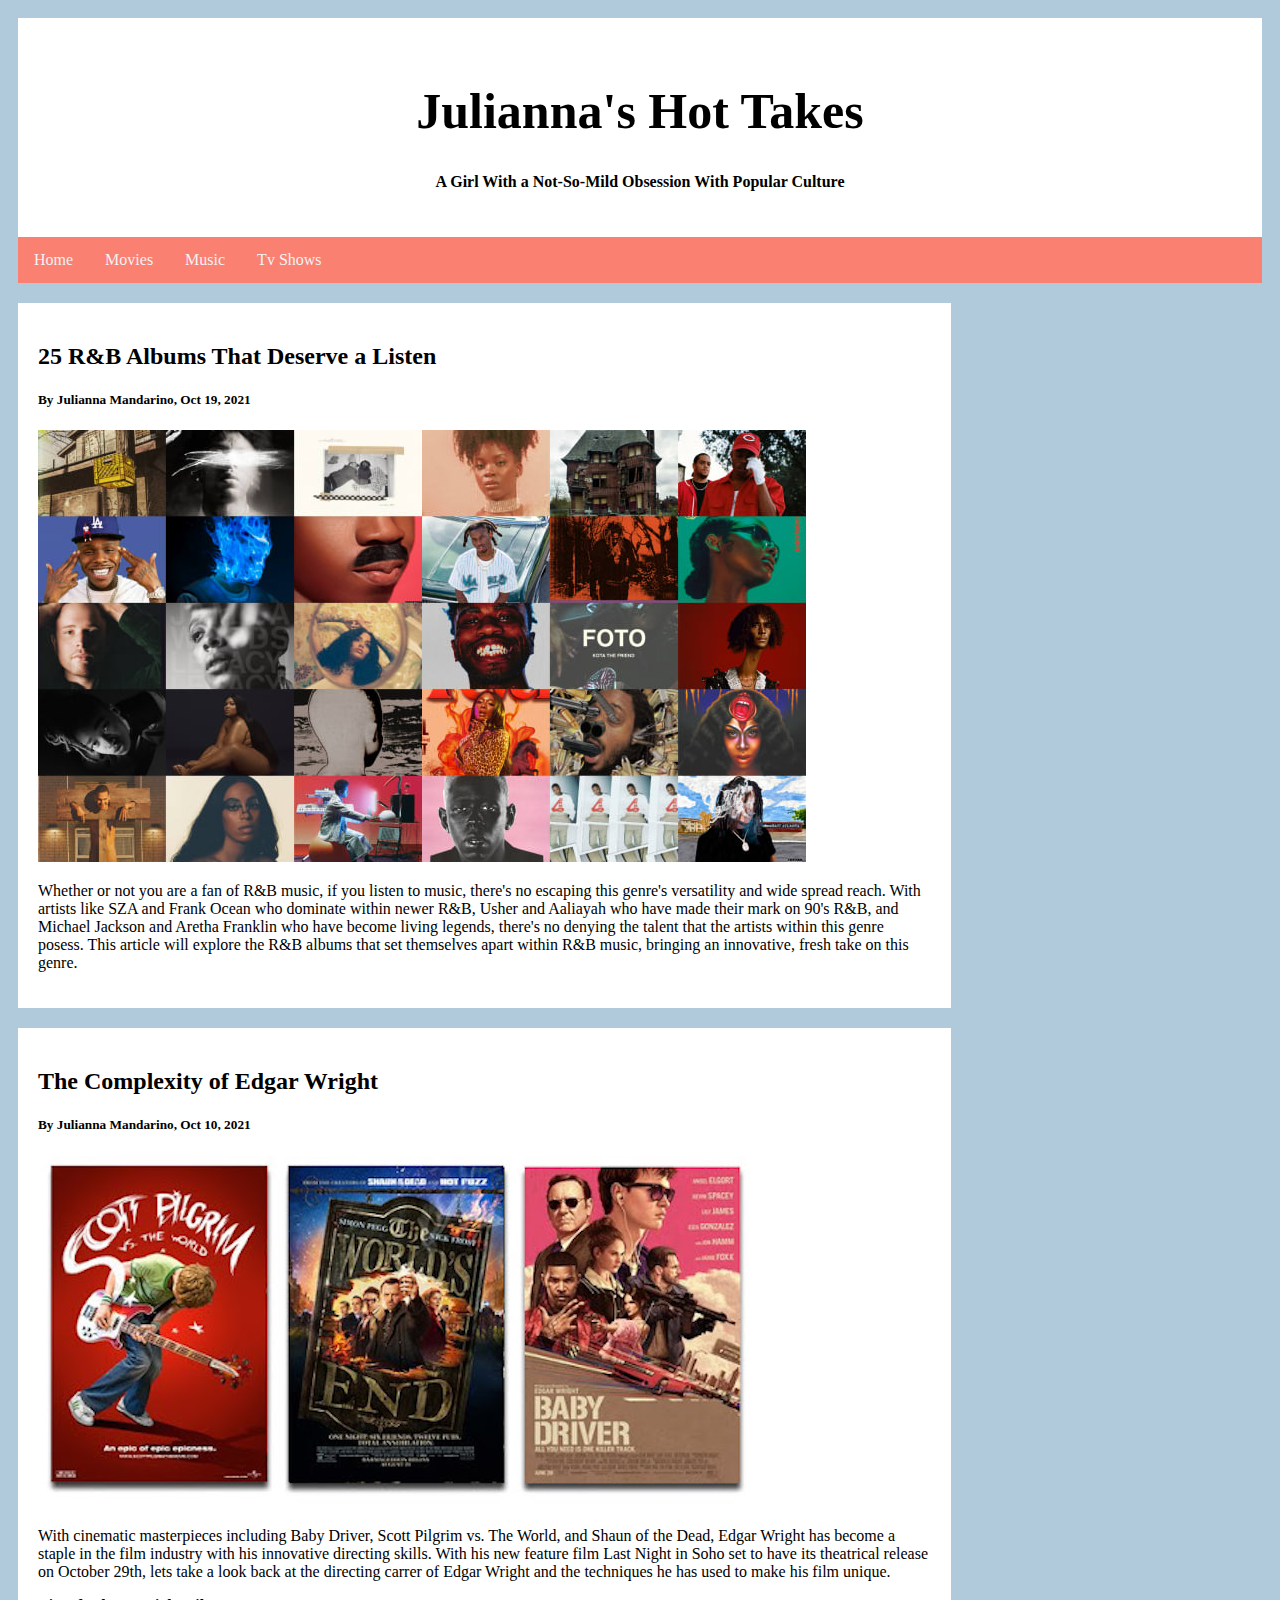
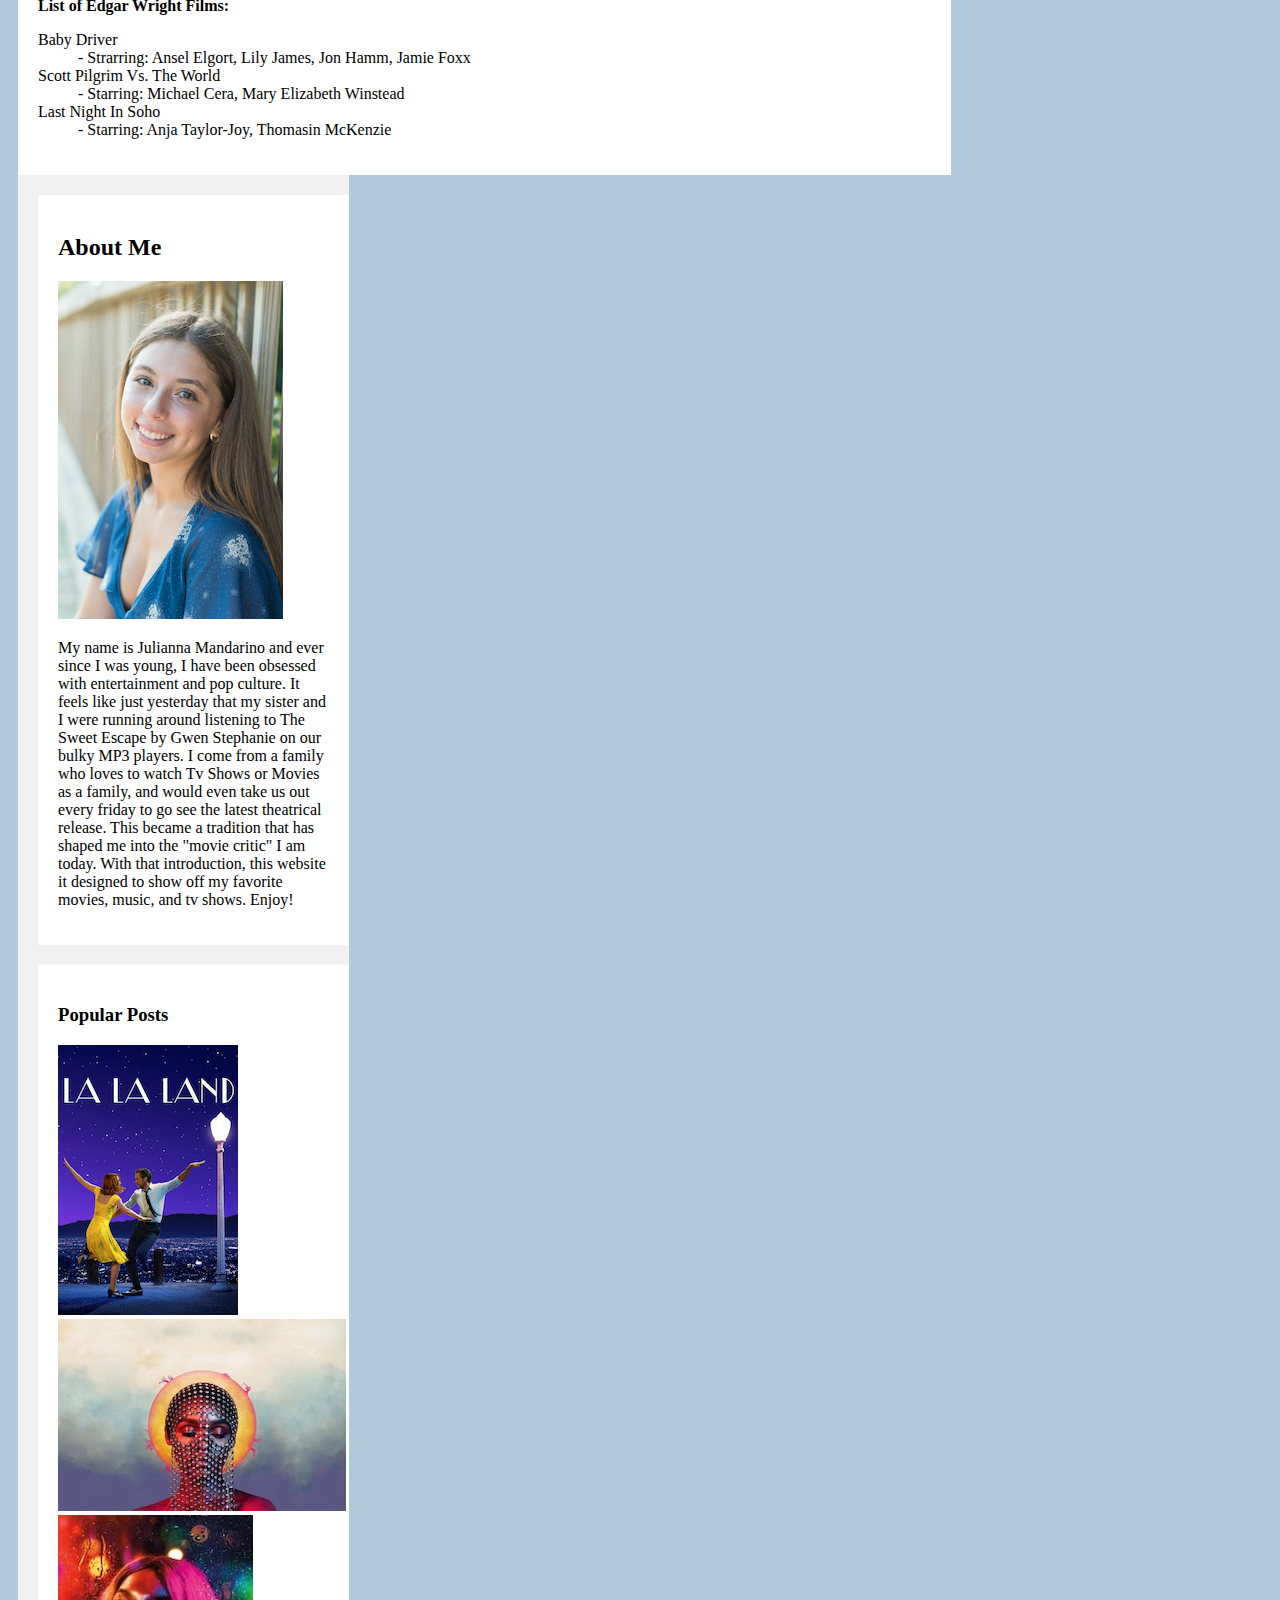
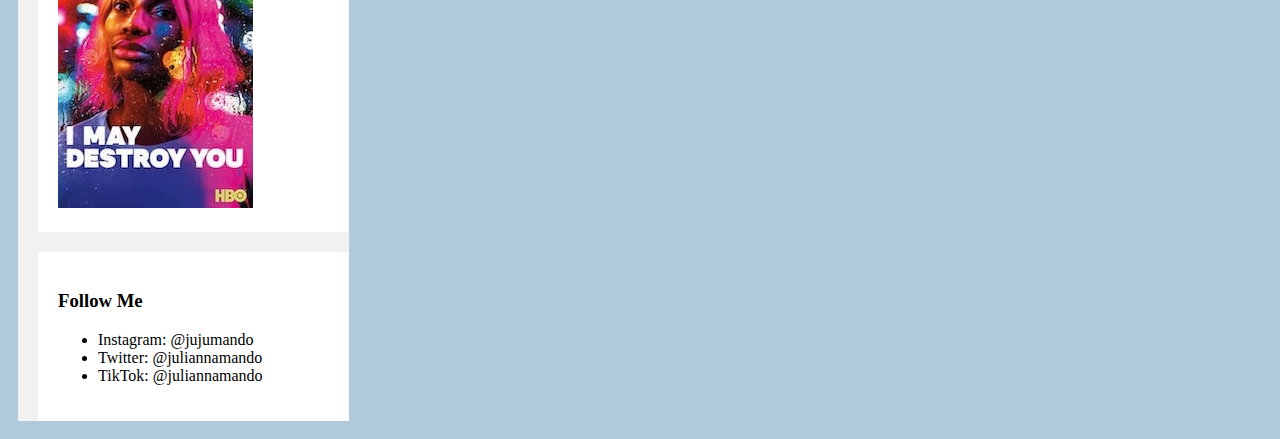
<file: untitled folder/index.html>
<!DOCTYPE html>
<html>
<head>
<title>HTML Class Website</title>
 <link rel="stylesheet" href="stylesheet.css">
</head>
<body>

<div class="header">
  <h1>Julianna's Hot Takes</h1>
  <p><b>A Girl With a Not-So-Mild Obsession With Popular Culture</b></p>
</div>

<div class="topnav">
  <a href="index.html">Home</a>
  <a href="movies.html">Movies</a>
  <a href="music.html">Music</a>
  <a href="tvshows.html">Tv Shows</a>
</div>

<div class="row">
  <div class="leftcolumn">
    <div class="card">
      <h2>25 R&B Albums That Deserve a Listen</h2>
      <h5>By Julianna Mandarino, Oct 19, 2021</h5>
      <img src="hj.jpg" alt="R&b cover">
      <p>Whether or not you are a fan of R&B music, if you listen to music, there's no escaping this genre's versatility and wide spread reach. With artists like SZA and Frank Ocean who dominate within newer R&B, Usher and Aaliayah who have made their mark on 90's R&B, and Michael Jackson and Aretha Franklin who have become living legends, there's no denying the talent that the artists within this genre posess. This article will explore the R&B albums that set themselves apart within R&B music, bringing an innovative, fresh take on this genre.    </p>
    </div>
    <div class="card">
      <h2>The Complexity of Edgar Wright</h2>
      <h5>By Julianna Mandarino, Oct 10, 2021</h5>
      <img src="wright.jpg" alt="Edgar Wright">
      <p>With cinematic masterpieces including Baby Driver, Scott Pilgrim vs. The World, and Shaun of the Dead, Edgar Wright has become a staple in the film industry with his innovative directing skills. With his new feature film Last Night in Soho set to have its theatrical release on October 29th, lets take a look back at the directing carrer of Edgar Wright and the techniques he has used to make his film unique. </p>
      
      <p><b>List of Edgar Wright Films:</b></p>
<dl>
  <dt>Baby Driver</dt>
  <dd>- Strarring: Ansel Elgort, Lily James, Jon Hamm, Jamie Foxx</dd>
  <dt>Scott Pilgrim Vs. The World</dt>
  <dd>- Starring: Michael Cera, Mary Elizabeth Winstead</dd>
  <dt>Last Night In Soho</dt>
  <dd>- Starring: Anja Taylor-Joy, Thomasin McKenzie</dd>
</dl>
    </div>
  </div>
  <div class="rightcolumn">
    <div class="card">
      <h2>About Me</h2>
      <img src="juj.jpg" alt="Julianna Mandarino">
      <p>My name is Julianna Mandarino and ever since I was young, I have been obsessed with entertainment and pop culture. It feels like just yesterday that my sister and I were running around listening to The Sweet Escape by Gwen Stephanie on our bulky MP3 players. I come from a family who loves to watch Tv Shows or Movies as a family, and would even take us out every friday to go see the latest theatrical release. This became a tradition that has shaped me into the "movie critic" I am today. With that introduction, this website it designed to show off my favorite movies, music, and tv shows. Enjoy!</p>
    </div>
    <div class="card">
      <h3>Popular Posts</h3>
      <img src="land.jpg" alt="LaLaLand">
      <img src="Janelle.jpg" alt="Janelle Monet">
      <img src="destroy.jpg" alt="I may destroy you">
    </div>
    <div class="card">
      <h3>Follow Me</h3>
      <ul>
  <li>Instagram: @jujumando</li>
  <li>Twitter: @juliannamando</li>
  <li>TikTok: @juliannamando</li>
</ul>
    </div>
  </div>
</div>


</body>
</html>
</file>
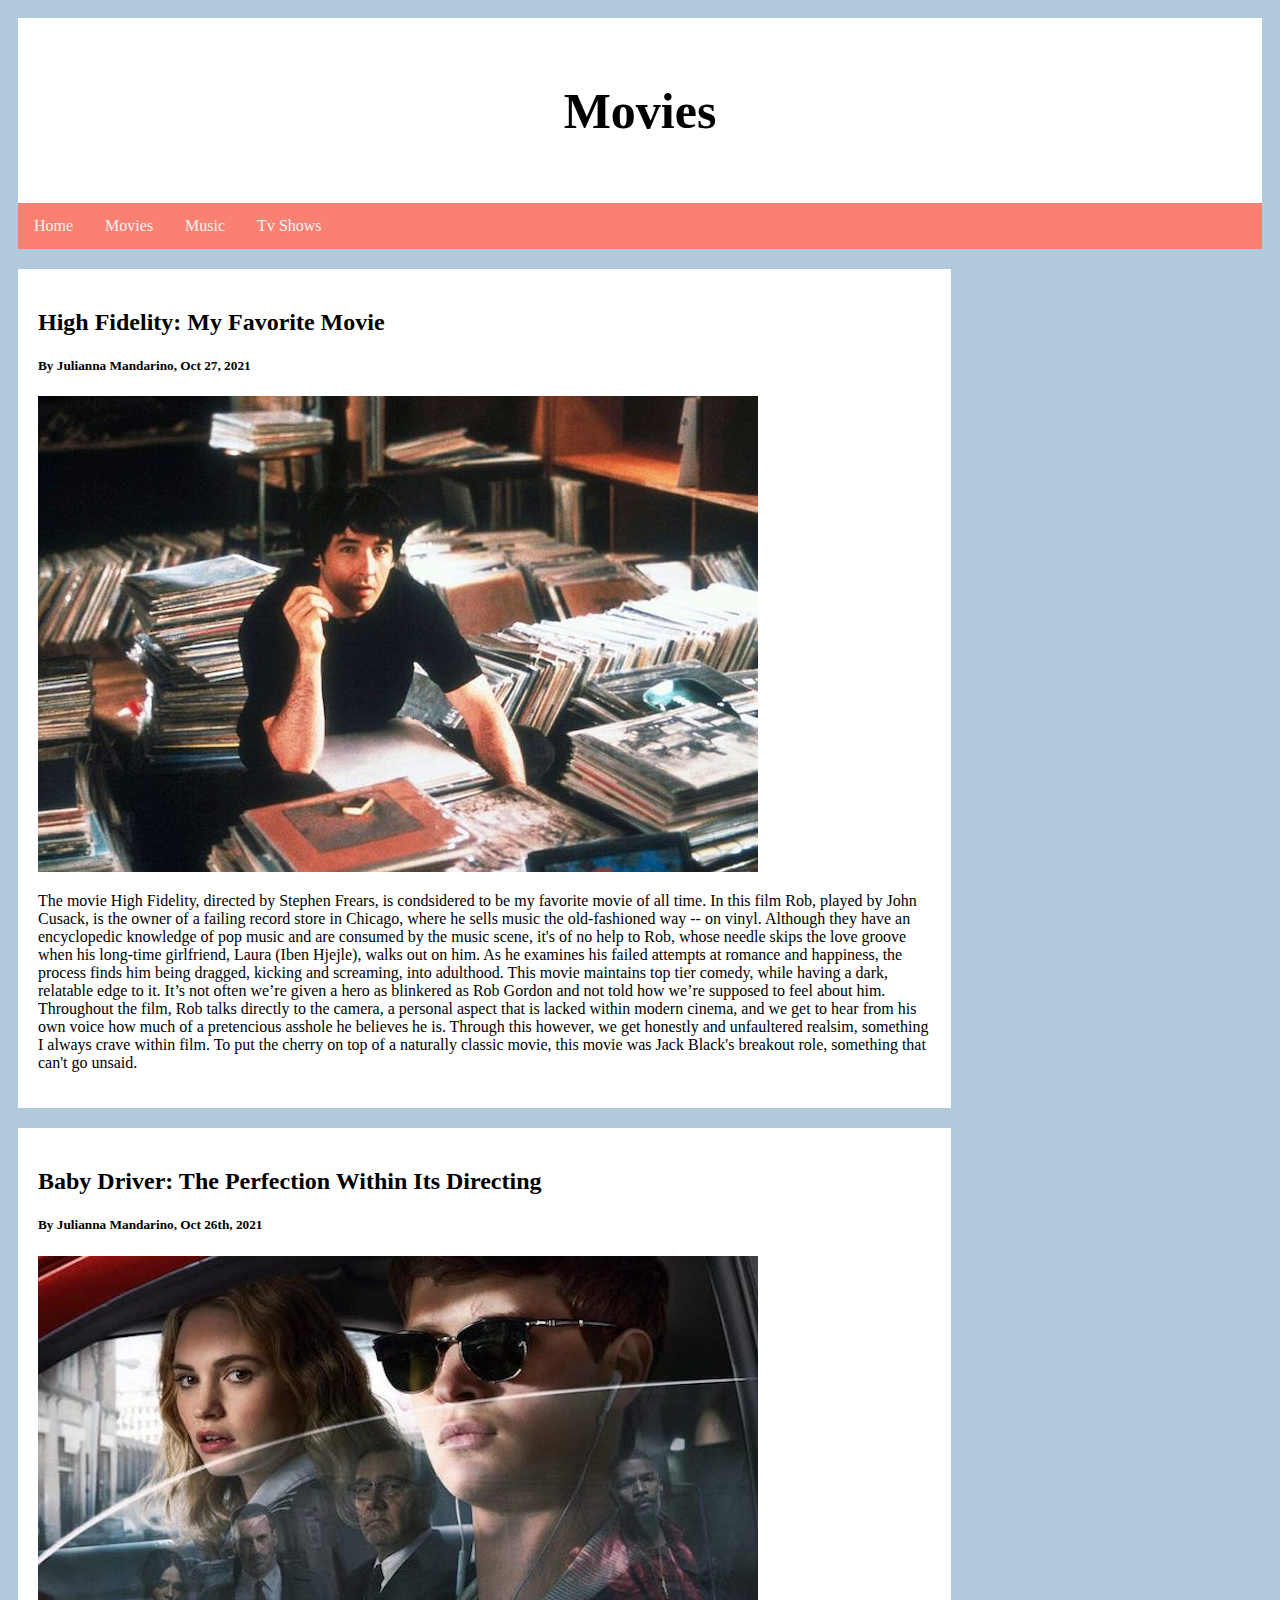
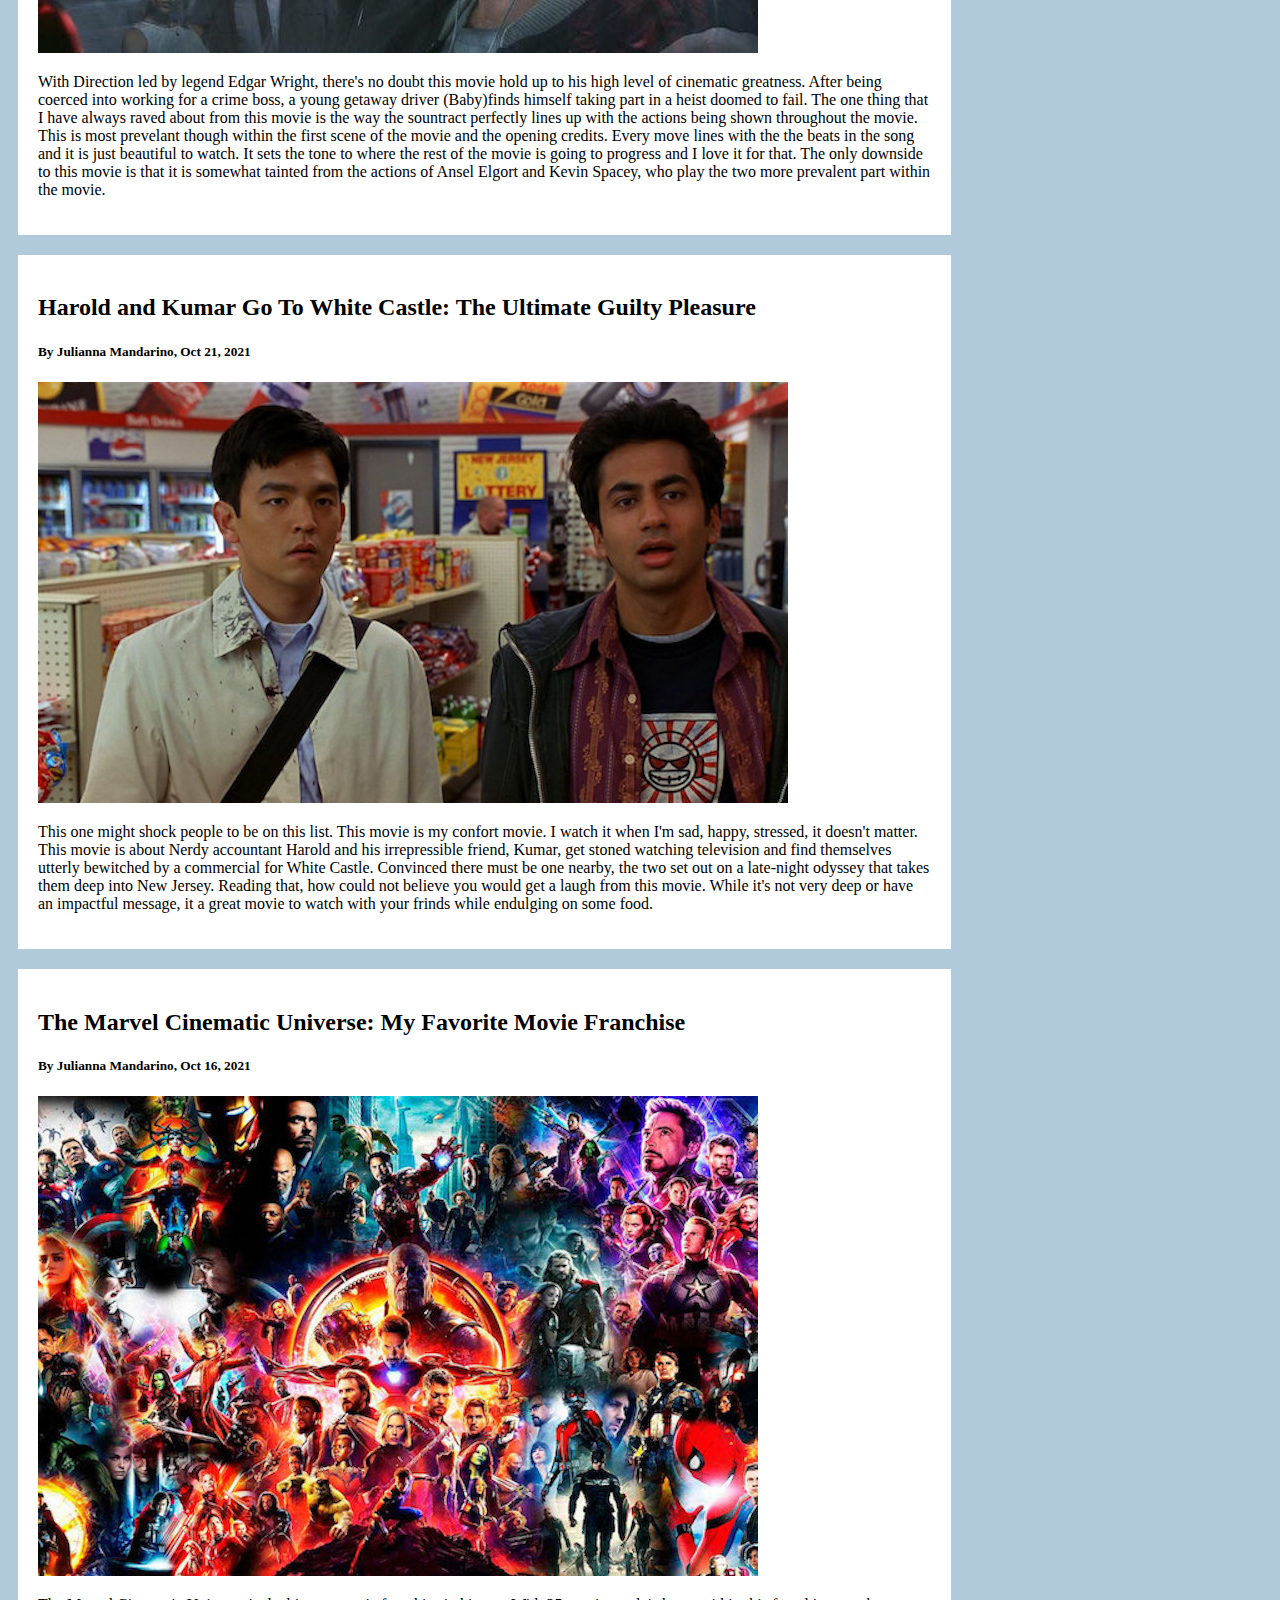
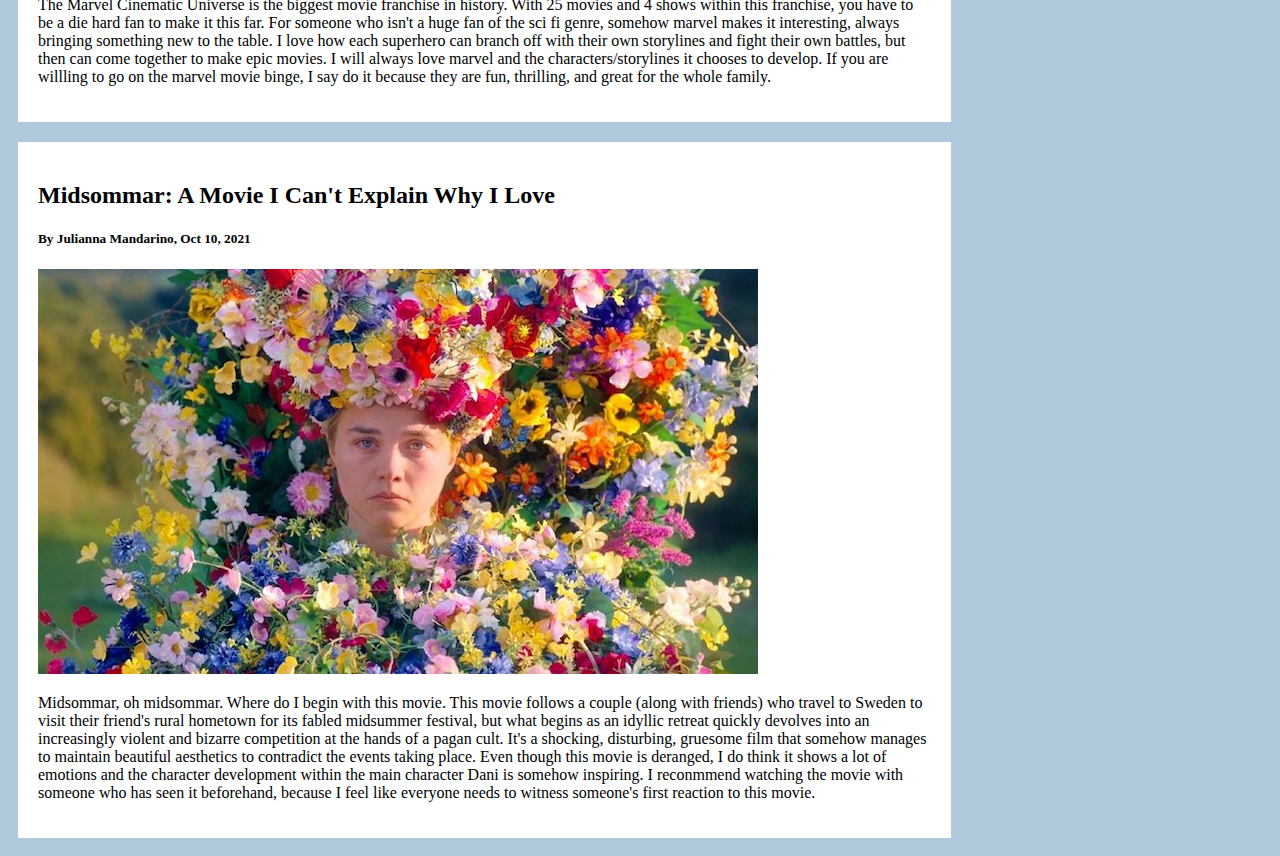
<file: untitled folder/movies.html>
<!DOCTYPE html>
<html>
<head>
<title>HTML Class Website</title>
 <link rel="stylesheet" href="stylesheet.css">
</head>
<body>

<div class="header">
  <h1>Movies</h1>
</div>

<div class="topnav">
  <a href="index.html">Home</a>
  <a href="movies.html">Movies</a>
  <a href="music.html">Music</a>
  <a href="tvshows.html">Tv Shows</a>
</div>

<div class="row">
  <div class="leftcolumn">
    <div class="card">
      <h2>High Fidelity: My Favorite Movie</h2>
      <h5>By Julianna Mandarino, Oct 27, 2021</h5>
     <img src="fidelity.jpg" alt="High Fidelity">
      <p>The movie High Fidelity, directed by Stephen Frears, is condsidered to be my favorite movie of all time. In this film Rob, played by John Cusack, is the owner of a failing record store in Chicago, where he sells music the old-fashioned way -- on vinyl. Although they have an encyclopedic knowledge of pop music and are consumed by the music scene, it's of no help to Rob, whose needle skips the love groove when his long-time girlfriend, Laura (Iben Hjejle), walks out on him. As he examines his failed attempts at romance and happiness, the process finds him being dragged, kicking and screaming, into adulthood.

      This movie maintains top tier comedy, while having a dark, relatable edge to it. It’s not often we’re given a hero as blinkered as Rob Gordon and not told how we’re supposed to feel about him. Throughout the film, Rob talks directly to the camera, a personal aspect that is lacked within modern cinema, and we get to hear from his own voice how much of a pretencious asshole he believes he is. Through this however, we get honestly and unfaultered realsim, something I always crave within film. To put the cherry on top of a naturally classic movie, this movie was Jack Black's breakout role, something that can't go unsaid. </p>

    </div>
    <div class="card">
      <h2>Baby Driver: The Perfection Within Its Directing</h2>
      <h5>By Julianna Mandarino, Oct 26th, 2021</h5>
      <img src="driver.jpg" alt="Baby Driver">
      <p>With Direction led by legend Edgar Wright, there's no doubt this movie hold up to his high level of cinematic greatness. After being coerced into working for a crime boss, a young getaway driver (Baby)finds himself taking part in a heist doomed to fail. The one thing that I have always raved about from this movie is the way the sountract perfectly lines up with the actions being shown throughout the movie. This is most prevelant though within the first scene of the movie and the opening credits. Every move lines with the the beats in the song and it is just beautiful to watch. It sets the tone to where the rest of the movie is going to progress and I love it for that. The only downside to this movie is that it is somewhat tainted from the actions of Ansel Elgort and Kevin Spacey, who play the two more prevalent part within the movie. </p>
    </div>
    <div class="card">
      <h2>Harold and Kumar Go To White Castle: The Ultimate Guilty Pleasure</h2>
      <h5>By Julianna Mandarino, Oct 21, 2021</h5>
      <img src="harold.jpg" alt="Harold & Kumar">
      <p>This one might shock people to be on this list. This movie is my confort movie. I watch it when I'm sad, happy, stressed, it doesn't matter. This movie is about Nerdy accountant Harold and his irrepressible friend, Kumar, get stoned watching television and find themselves utterly bewitched by a commercial for White Castle. Convinced there must be one nearby, the two set out on a late-night odyssey that takes them deep into New Jersey. Reading that, how could not believe you would get a laugh from this movie. While it's not very deep or have an impactful message, it a great movie to watch with your frinds while endulging on some food.  </p>
    </div>
    <div class="card">
      <h2>The Marvel Cinematic Universe: My Favorite Movie Franchise</h2>
      <h5>By Julianna Mandarino, Oct 16, 2021</h5>
      <img src="marvel.jpg" alt="Marvel">
      <p>The Marvel Cinematic Universe is the biggest movie franchise in history. With 25 movies and 4 shows within this franchise, you have to be a die hard fan to make it this far. For someone who isn't a huge fan of the sci fi genre, somehow marvel makes it interesting, always bringing something new to the table. I love how each superhero can branch off with their own storylines and fight their own battles, but then can come together to make epic movies. I will always love marvel and the characters/storylines it chooses to develop. If you are willling to go on the marvel movie binge, I say do it because they are fun, thrilling, and great for the whole family. </p>
    </div>
    <div class="card">
      <h2>Midsommar: A Movie I Can't Explain Why I Love</h2>
      <h5>By Julianna Mandarino, Oct 10, 2021</h5>
      <img src="midsommar.jpg" alt="Midsommar">
      <p>Midsommar, oh midsommar. Where do I begin with this movie. This movie follows a couple (along with friends) who travel to Sweden to visit their friend's rural hometown for its fabled midsummer festival, but what begins as an idyllic retreat quickly devolves into an increasingly violent and bizarre competition at the hands of a pagan cult. It's a shocking, disturbing, gruesome film that somehow manages to maintain beautiful aesthetics to contradict the events taking place. Even though this movie is deranged, I do think it shows a lot of emotions and the character development within the main character Dani is somehow inspiring. I reconmmend watching the movie with someone who has seen it beforehand, because I feel like everyone needs to witness someone's first reaction to this movie. </p>
    </div>
  </div>
</div>


</body>
</html>
</file>
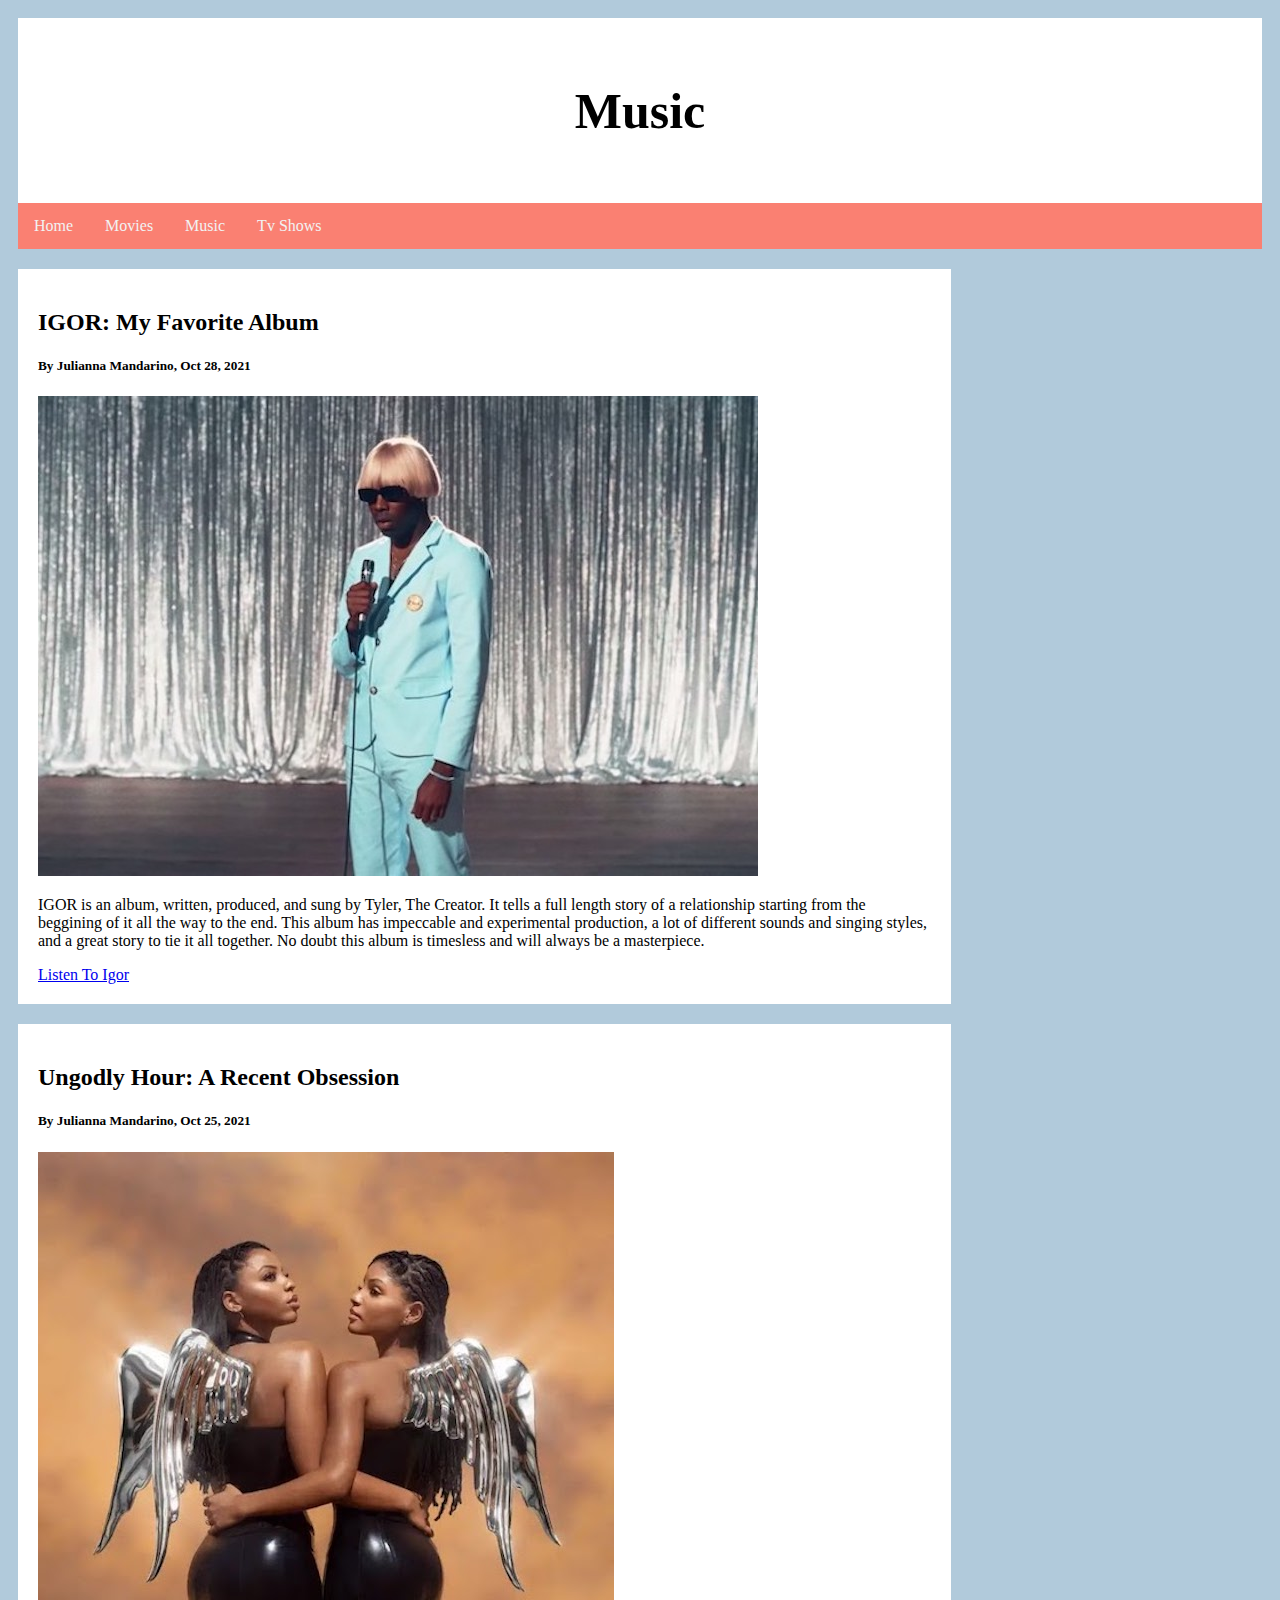
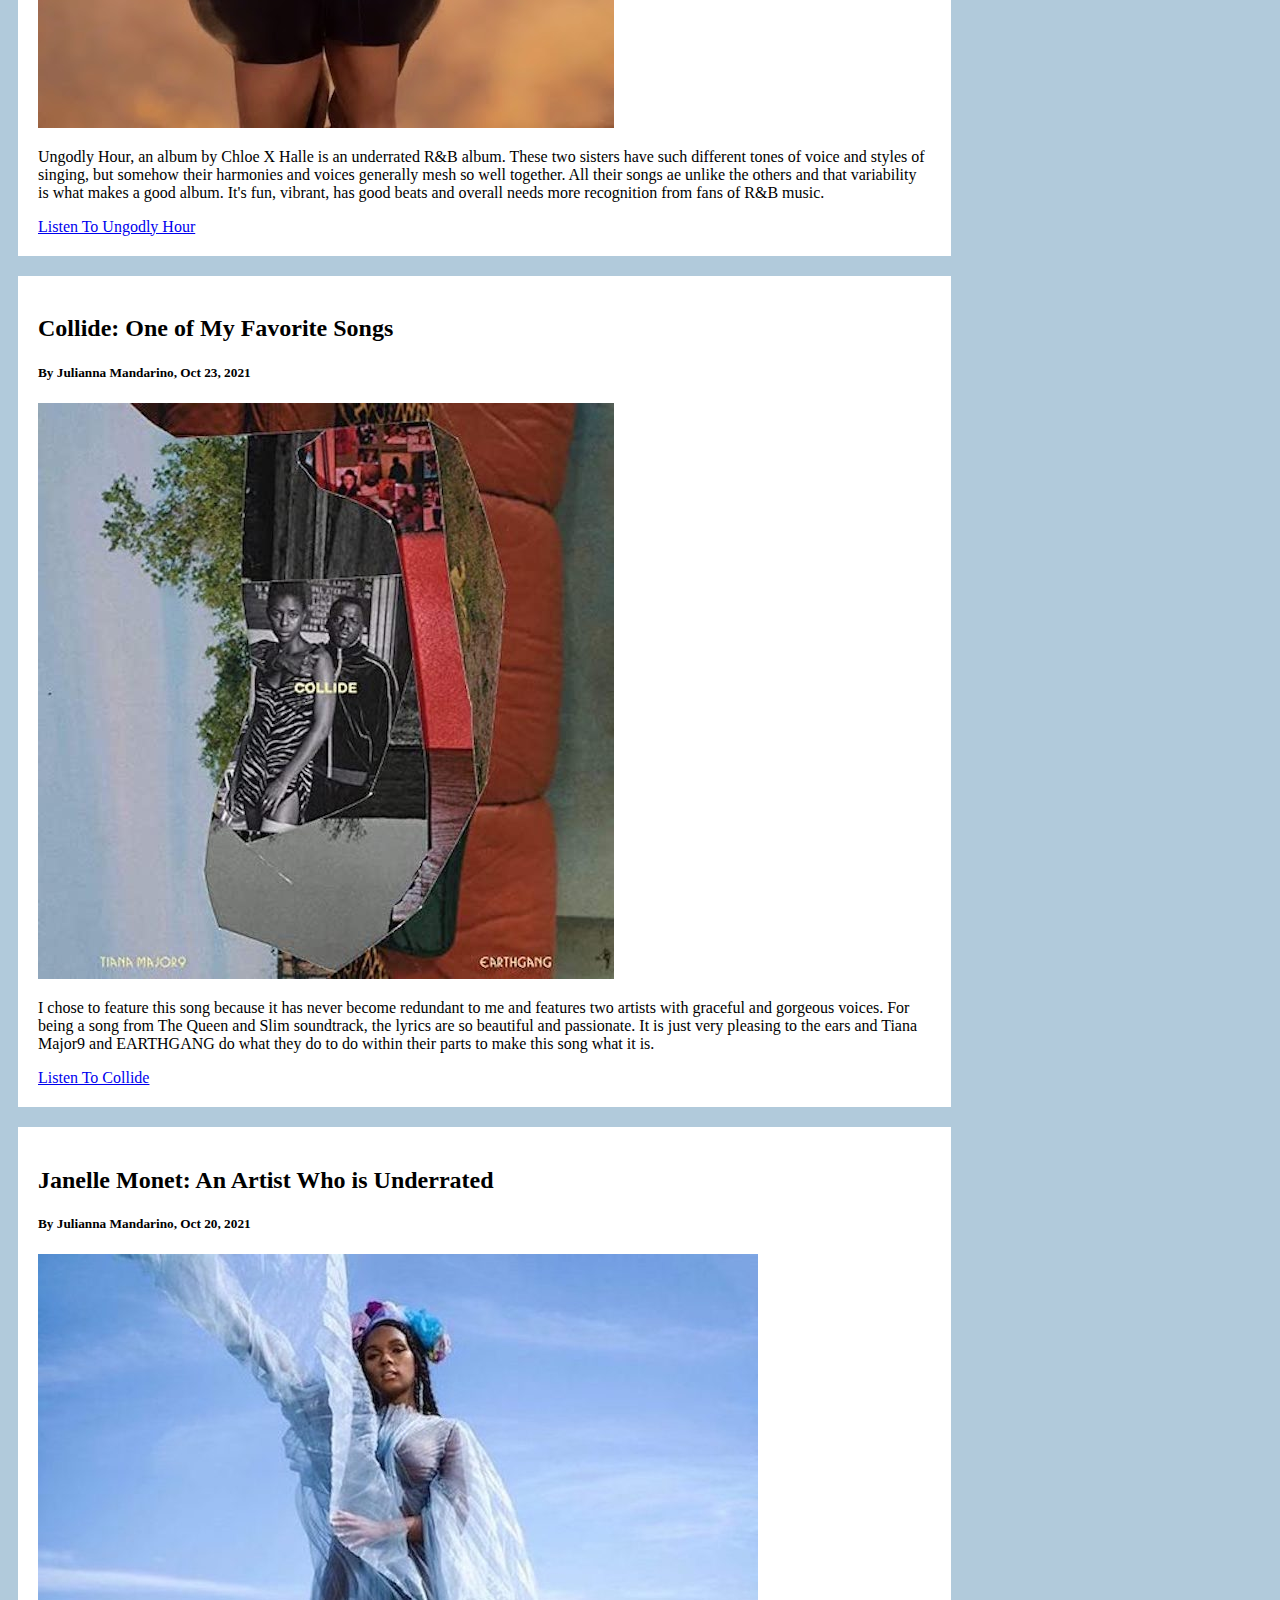
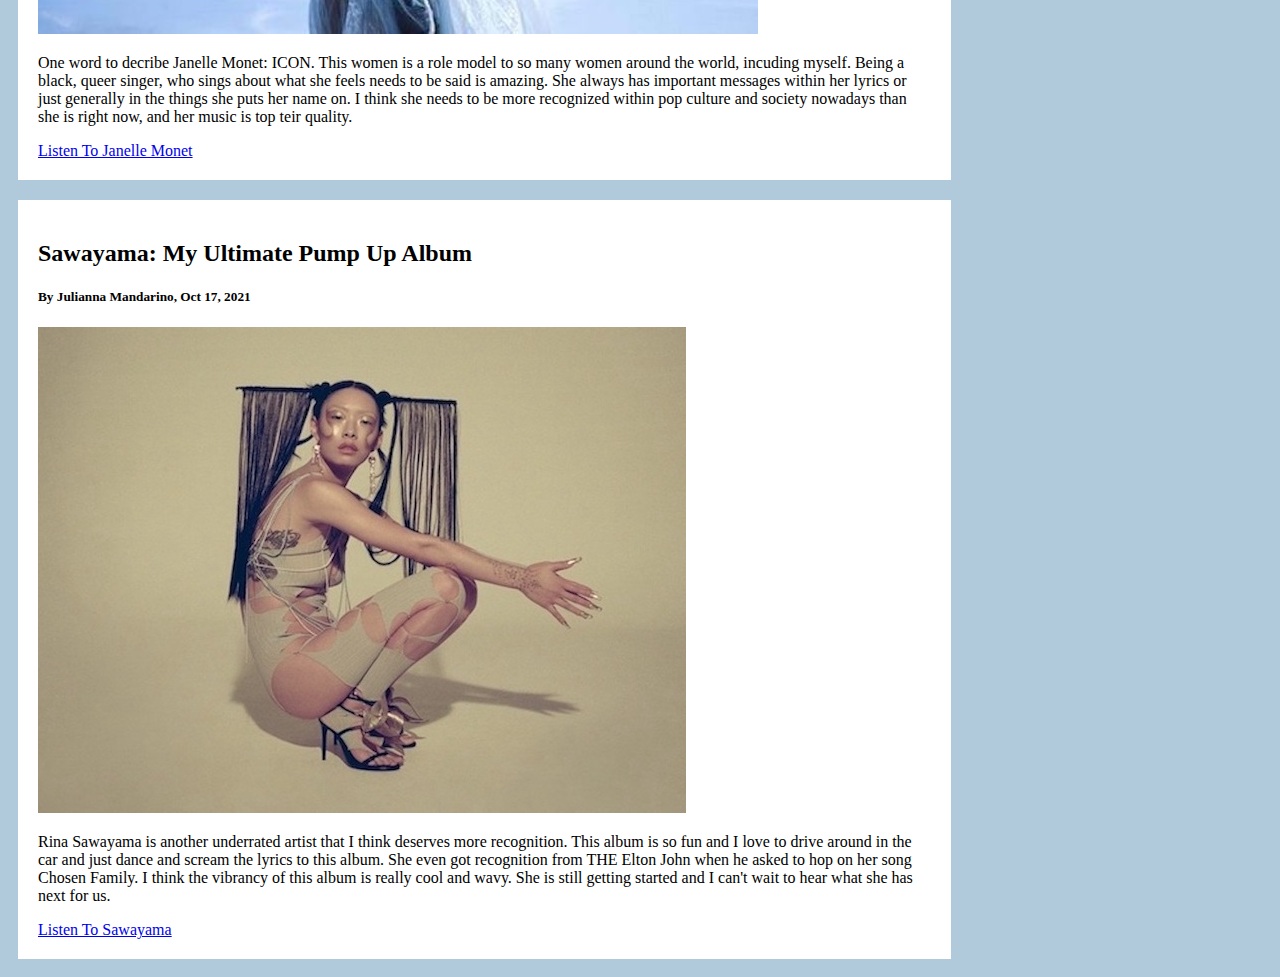
<file: untitled folder/music.html>
<!DOCTYPE html>
<html>
<head>
<title>HTML Class Website</title>
 <link rel="stylesheet" href="stylesheet.css">
</head>
<body>

<div class="header">
  <h1>Music</h1>
</div>

<div class="topnav">
  <a href="index.html">Home</a>
  <a href="movies.html">Movies</a>
  <a href="music.html">Music</a>
  <a href="tvshows.html">Tv Shows</a>
</div>

<div class="row">
  <div class="leftcolumn">
    <div class="card">
      <h2>IGOR: My Favorite Album</h2>
      <h5>By Julianna Mandarino, Oct 28, 2021</h5>
      <img src="igor.jpg" alt="IGOR">
      <p>IGOR is an album, written, produced, and sung by Tyler, The Creator. It tells a full length story of a relationship starting from the beggining of it all the way to the end. This album has impeccable and experimental production, a lot of different sounds and singing styles, and a great story to tie it all together. No doubt this album is timesless and will always be a masterpiece.    </p>
      <a href="https://open.spotify.com/album/5zi7WsKlIiUXv09tbGLKsE?si=dZFJFX66TOeSKWdSX0nJAg" target="_blank">Listen To Igor</a> 
    </div>
    <div class="card">
      <h2>Ungodly Hour: A Recent Obsession</h2>
      <h5>By Julianna Mandarino, Oct 25, 2021</h5>
      <img src="ungodly.jpg" alt="Ungodly Hour">
      <p>Ungodly Hour, an album by Chloe X Halle is an underrated R&B album. These two sisters have such different tones of voice and styles of singing, but somehow their harmonies and voices generally mesh so well together. All their songs ae unlike the others and that variability is what makes a good album. It's fun, vibrant, has good beats and overall needs more recognition from fans of R&B music. </p>
      <a href="https://open.spotify.com/album/1ReoUTt497nUg3u1ERgYwS?si=Oivknqa9Q4OjPZ6Gt8awdA" target="_blank">Listen To Ungodly Hour</a> 
    </div>
    <div class="card">
      <h2>Collide: One of My Favorite Songs</h2>
      <h5>By Julianna Mandarino, Oct 23, 2021</h5>
      <img src="collide.jpg" alt="Collide">
      <p>I chose to feature this song because it has never become redundant to me and features two artists with graceful and gorgeous voices. For being a song from The Queen and Slim soundtrack, the lyrics are so beautiful and passionate. It is just very pleasing to the ears and Tiana Major9 and EARTHGANG do what they do to do within their parts to make this song what it is.  </p>
      <a href="https://open.spotify.com/album/0Y9i5YM95iEHAQpppUN76A?si=z0WGIoJhQ7eBluuH5bJhIw" target="_blank">Listen To Collide</a> 
    </div>
    <div class="card">
      <h2>Janelle Monet: An Artist Who is Underrated</h2>
      <h5>By Julianna Mandarino, Oct 20, 2021</h5>
      <img src="monet.jpg" alt="Janelle">
      <p>One word to decribe Janelle Monet: ICON. This women is a role model to so many women around the world, incuding myself. Being a black, queer singer, who sings about what she feels needs to be said is amazing. She always has important messages within her lyrics or just generally in the things she puts her name on. I think she needs to be more recognized within pop culture and society nowadays than she is right now, and her music is top teir quality.  </p>
<a href="https://open.spotify.com/artist/6ueGR6SWhUJfvEhqkvMsVs?si=UsIiCp8HSqOi-XEz0wkMTA" target="_blank">Listen To Janelle Monet</a> 
    </div>
    <div class="card">
      <h2>Sawayama: My Ultimate Pump Up Album</h2>
      <h5>By Julianna Mandarino, Oct 17, 2021</h5>
      <img src="rina.jpg" alt="Rina">
      <p> Rina Sawayama is another underrated artist that I think deserves more recognition. This album is so fun and I love to drive around in the car and just dance and scream the lyrics to this album. She even got recognition from THE Elton John when he asked to hop on her song Chosen Family. I think the vibrancy of this album is really cool and wavy. She is still getting started and I can't wait to hear what she has next for us. </p>
      <a href="https://open.spotify.com/album/3stadz88XVpHcXnVYMHc4J?si=7uYDxqvmTU6DBJxGDByzUw" target="_blank">Listen To Sawayama</a> 
    </div>
  </div>
</div>


</body>
</html>
</file>
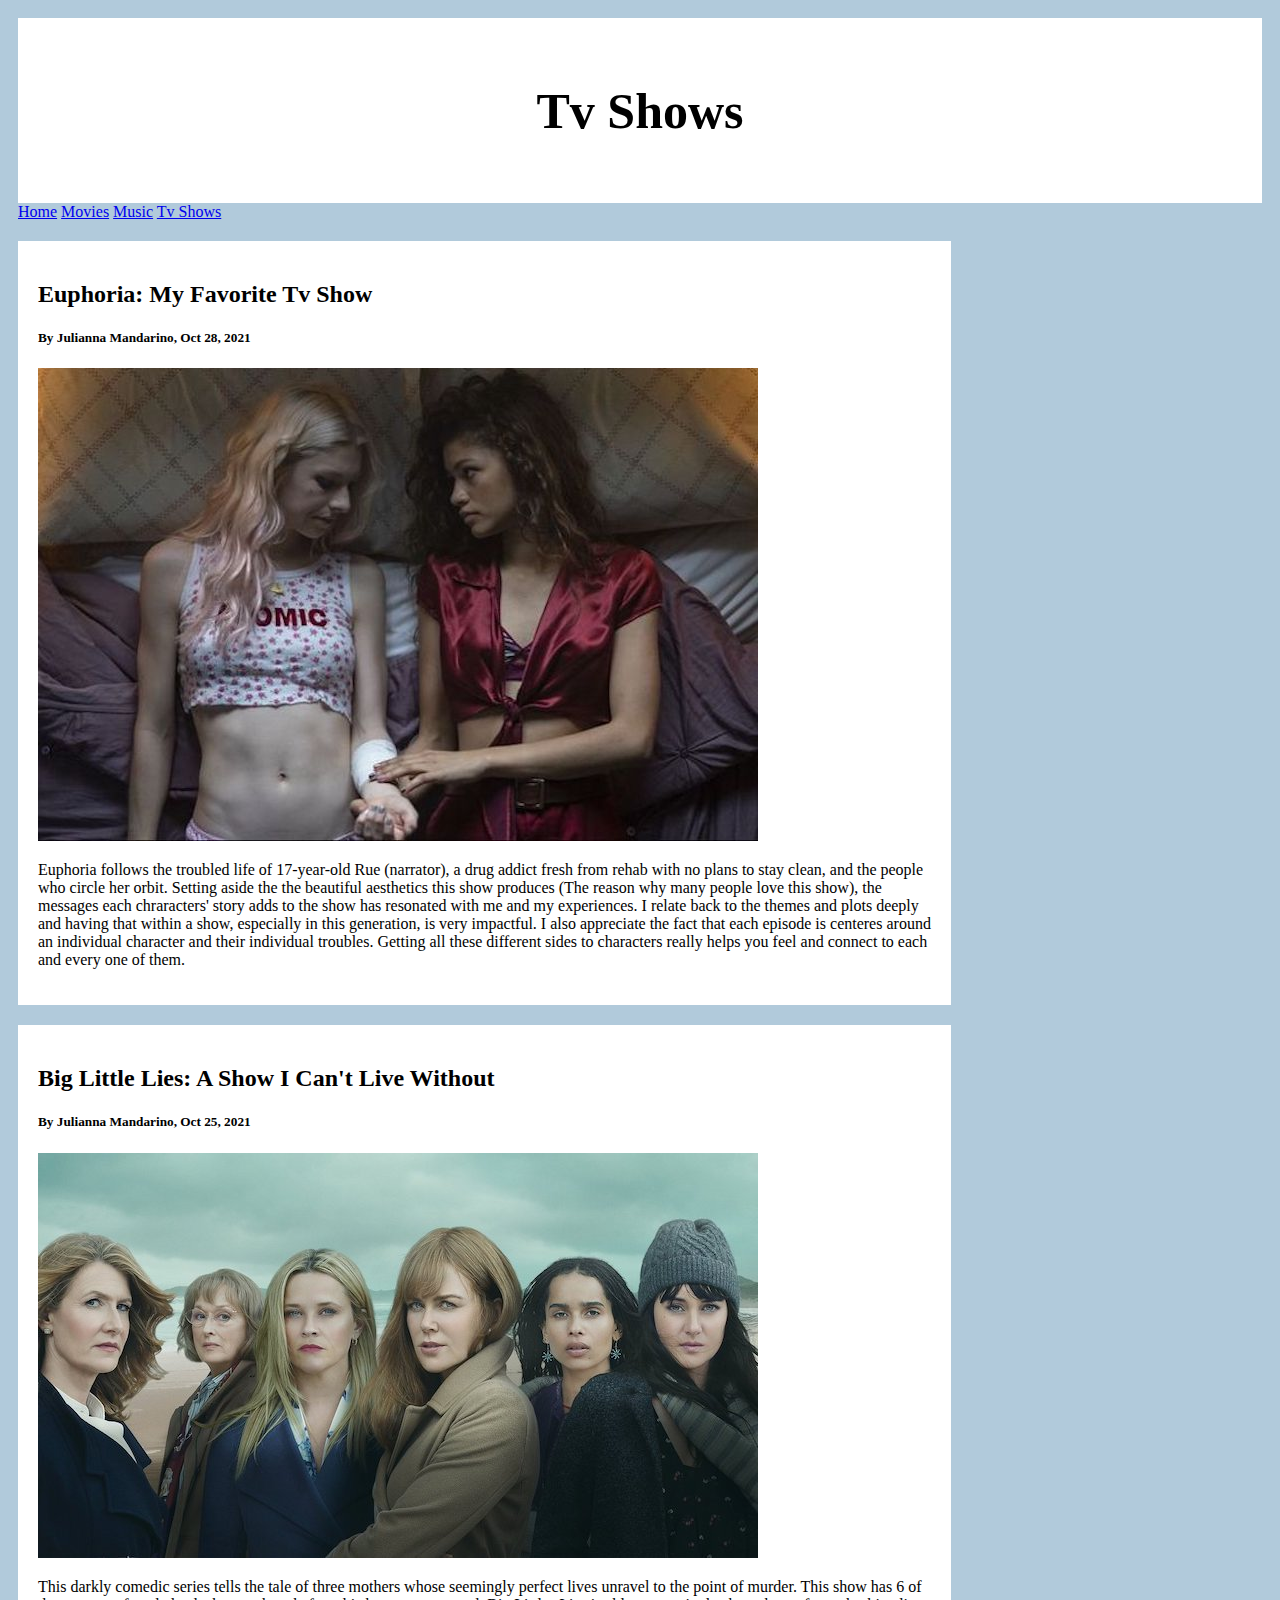
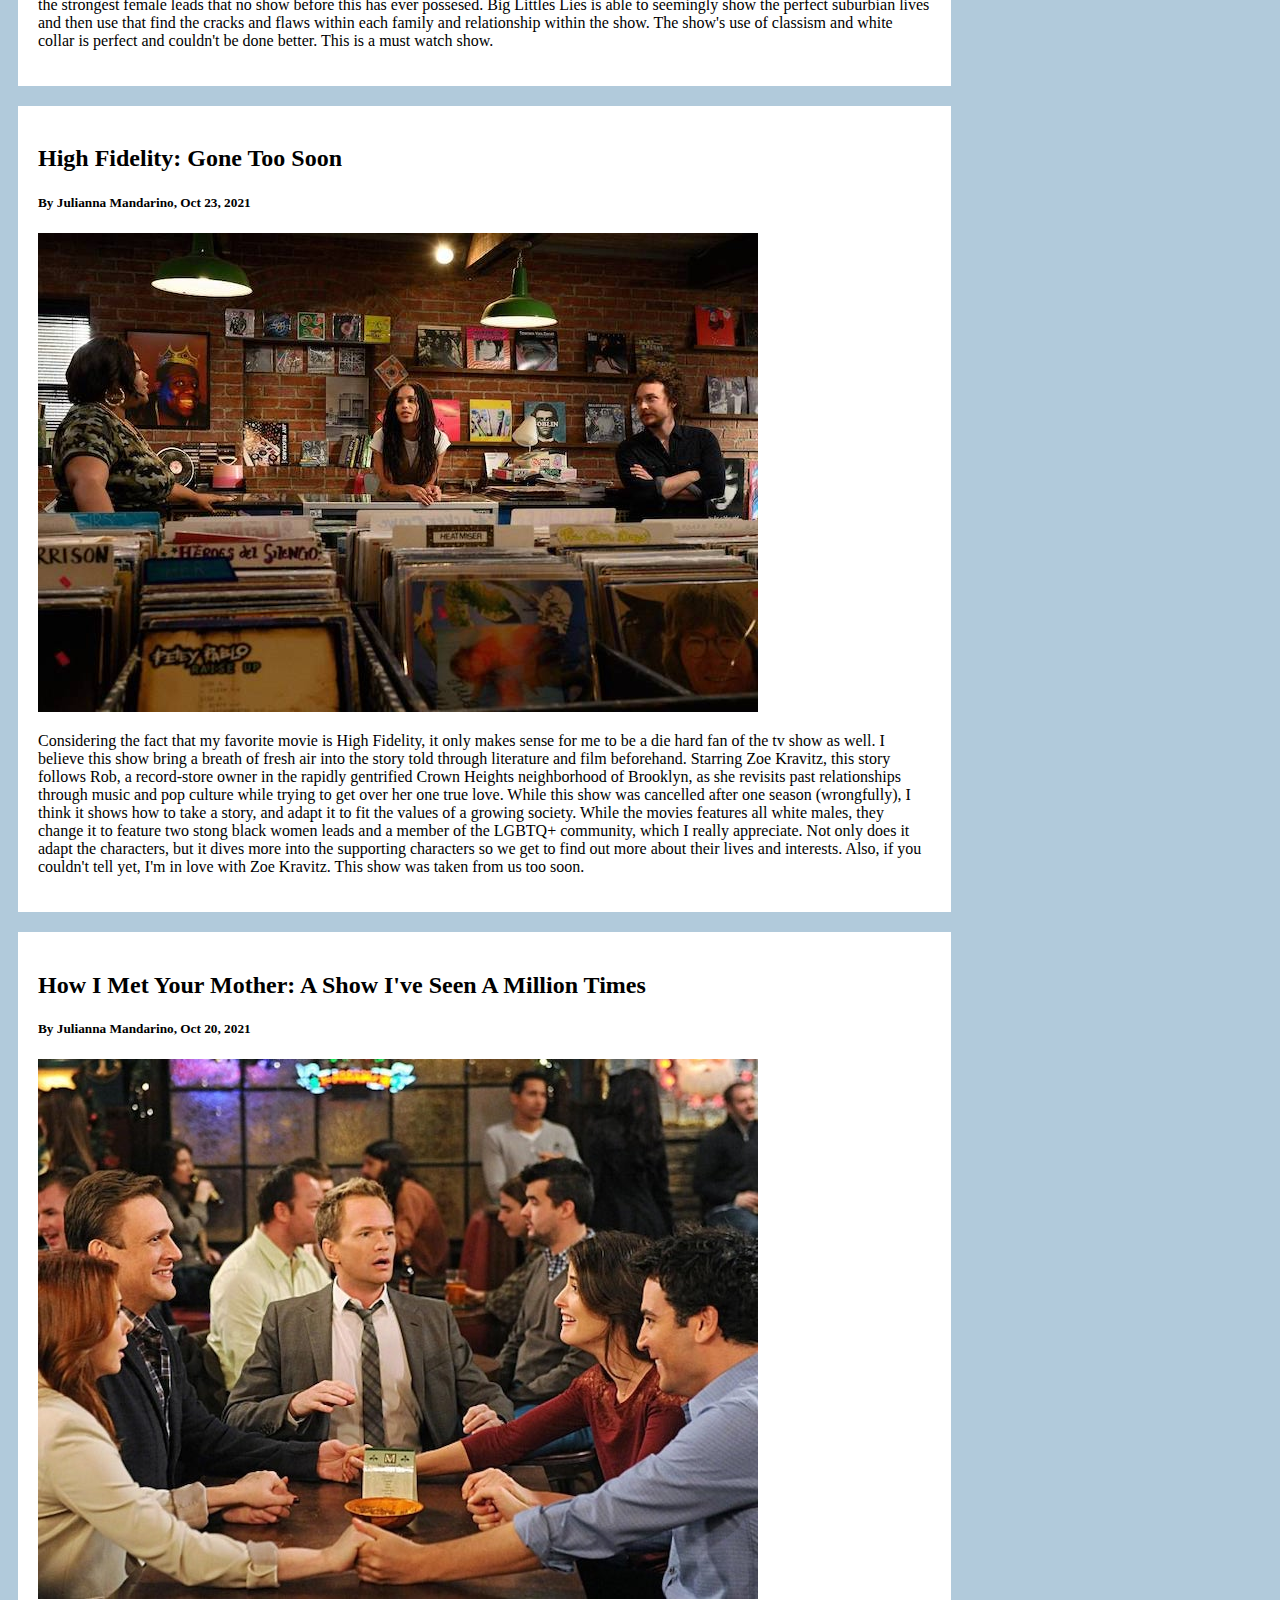
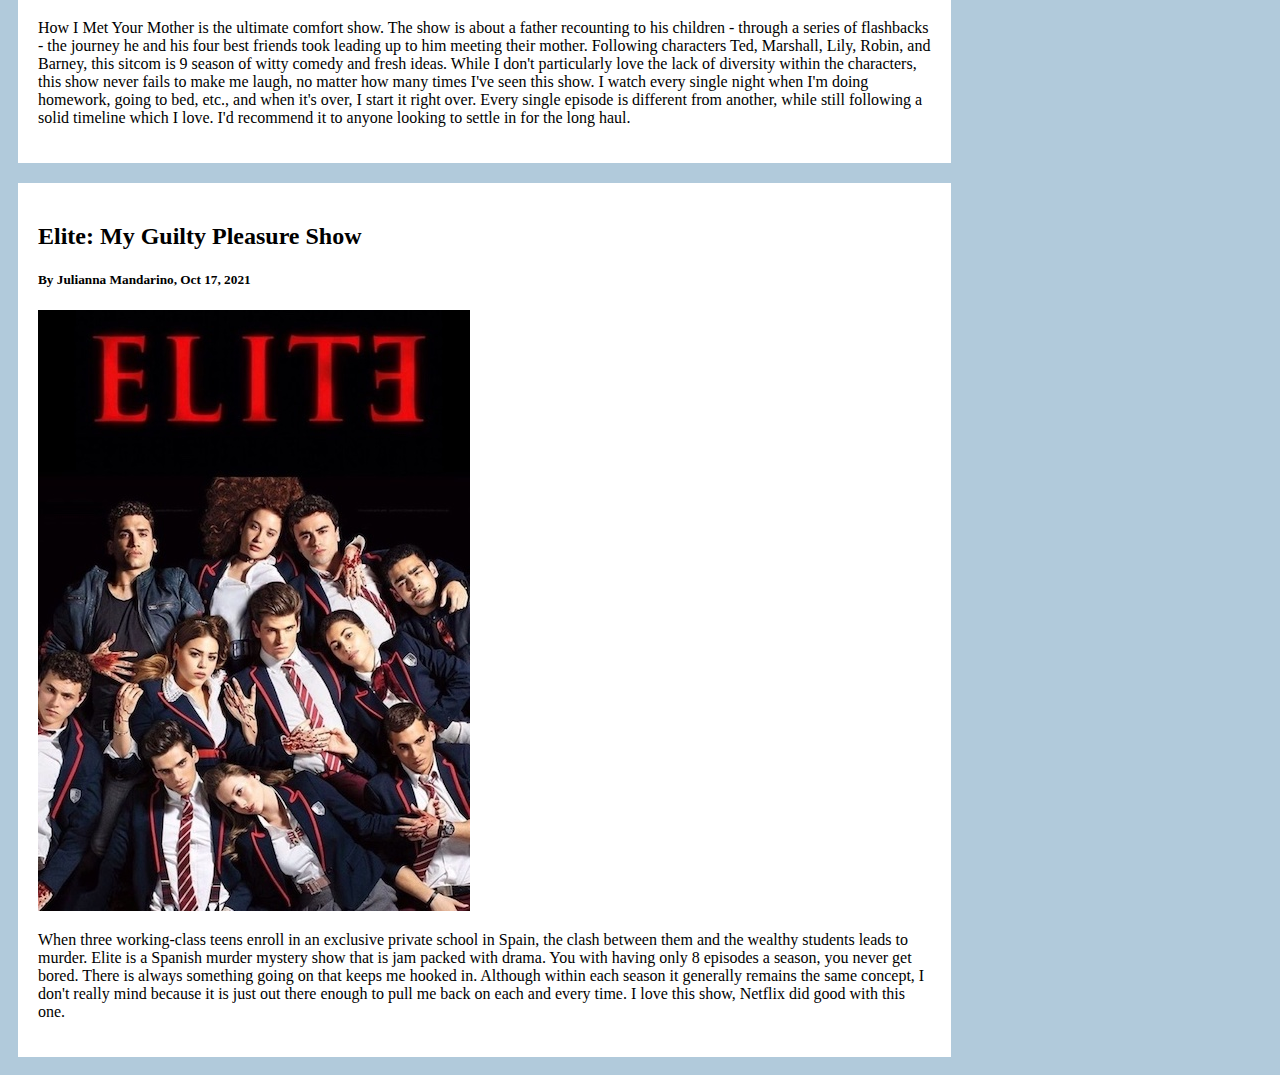
<file: untitled folder/tvshows.html>
<!DOCTYPE html>
<html>
<head>
<title>HTML Class Website</title>
 <link rel="stylesheet" href="stylesheet.css">
</head>
<body>

<div class="header">
  <h1>Tv Shows</h1>
</div>

<nav>
  <a href="index.html">Home</a>
  <a href="movies.html">Movies</a>
  <a href="music.html">Music</a>
  <a href="tvshows.html">Tv Shows</a>
</nav>

<div class="row">
  <div class="leftcolumn">
    <div class="card">
      <h2>Euphoria: My Favorite Tv Show</h2>
      <h5>By Julianna Mandarino, Oct 28, 2021</h5>
      <img src="euphoria.jpg" alt="Euphoria">
      <p>Euphoria follows the troubled life of 17-year-old Rue (narrator), a drug addict fresh from rehab with no plans to stay clean, and the people who circle her orbit. Setting aside the the beautiful aesthetics this show produces (The reason why many people love this show), the messages each chraracters' story adds to the show has resonated with me and my experiences. I relate back to the themes and plots deeply and having that within a show, especially in this generation, is very impactful. I also appreciate the fact that each episode is centeres around an individual character and their individual troubles. Getting all these different sides to characters really helps you feel and connect to each and every one of them. </p>
    </div>
    <div class="card">
      <h2>Big Little Lies: A Show I Can't Live Without</h2>
      <h5>By Julianna Mandarino, Oct 25, 2021</h5>
      <img src="lies.jpg" alt="Big Little Lies">
      <p> This darkly comedic series tells the tale of three mothers whose seemingly perfect lives unravel to the point of murder. This show has 6 of the strongest female leads that no show before this has ever possesed. Big Littles Lies is able to seemingly show the perfect suburbian lives and then use that find the cracks and flaws within each family and relationship within the show. The show's use of classism and white collar is perfect and couldn't be done better. This is a must watch show.   </p>
    </div>
    <div class="card">
      <h2>High Fidelity: Gone Too Soon</h2>
      <h5>By Julianna Mandarino, Oct 23, 2021</h5>
      <img src="high.jpg" alt="High Fidelity">
      <p>Considering the fact that my favorite movie is High Fidelity, it only makes sense for me to be a die hard fan of the tv show as well. I believe this show bring a breath of fresh air into the story told through literature and film beforehand. Starring Zoe Kravitz, this story follows Rob, a record-store owner in the rapidly gentrified Crown Heights neighborhood of Brooklyn, as she revisits past relationships through music and pop culture while trying to get over her one true love. While this show was cancelled after one season (wrongfully), I think it shows how to take a story, and adapt it to fit the values of a growing society. While the movies features all white males, they change it to feature two stong black women leads and a member of the LGBTQ+ community, which I really appreciate. Not only does it adapt the characters, but it dives more into the supporting characters so we get to find out more about their lives and interests. Also, if you couldn't tell yet, I'm in love with Zoe Kravitz. This show was taken from us too soon. </p>
    </div>
    <div class="card">
      <h2>How I Met Your Mother: A Show I've Seen A Million Times</h2>
      <h5>By Julianna Mandarino, Oct 20, 2021</h5>
      <img src="mother.jpg" alt="How I Met Your Mother">
      <p>How I Met Your Mother is the ultimate comfort show. The show is about a father recounting to his children - through a series of flashbacks - the journey he and his four best friends took leading up to him meeting their mother. Following characters Ted, Marshall, Lily, Robin, and Barney, this sitcom is 9 season of witty comedy and fresh ideas. While I don't particularly love the lack of diversity within the characters, this show never fails to make me laugh, no matter how many times I've seen this show. I watch every single night when I'm doing homework, going to bed, etc., and when it's over, I start it right over. Every single episode is different from another, while still following a solid timeline which I love. I'd recommend it to anyone looking to settle in for the long haul. </p>
    </div>
    <div class="card">
      <h2>Elite: My Guilty Pleasure Show</h2>
      <h5>By Julianna Mandarino, Oct 17, 2021</h5>
      <img src="elite.jpg" alt="Elite">
      <p>When three working-class teens enroll in an exclusive private school in Spain, the clash between them and the wealthy students leads to murder. Elite is a Spanish murder mystery show that is jam packed with drama. You with having only 8 episodes a season, you never get bored. There is always something going on that keeps me hooked in. Although within each season it generally remains the same concept, I don't really mind because it is just out there enough to pull me back on each and every time. I love this show, Netflix did good with this one.  </p>
    </div>
  </div>
</div>


</body>
</html>
</file>
<file: untitled folder/stylesheet.css>
<style>
* {
  box-sizing: border-box;
}

body {
  font-family: Times, Times New Roman, serif;
  padding: 10px;
  background: #b1cadb;
}


.header {
  padding: 30px;
  text-align: center;
  background: white;
}

.header h1 {
  font-size: 50px;
}


.topnav {
  overflow: hidden;
  background-color: #fa8072;
}


.topnav a {
  float: left;
  display: block;
  color: #f2f2f2;
  text-align: center;
  padding: 14px 16px;
  text-decoration: none;
}


.topnav a:hover {
  background-color: #ddd;
  color: black;
}



.leftcolumn {   
  float: left;
  width: 75%;
}


.rightcolumn {
  float: left;
  width: 25%;
  background-color: #f1f1f1;
  padding-left: 20px;
}


.card {
  background-color: white;
  padding: 20px;
  margin-top: 20px;
}


.row:after {
  content: "";
  display: table;
  clear: both;
}


@media screen and (max-width: 800px) {
  .leftcolumn, .rightcolumn {   
    width: 100%;
    padding: 0;
  }
}


@media screen and (max-width: 400px) {
  .topnav a {
    float: none;
    width: 100%;
  }
}
</style>
</file>
